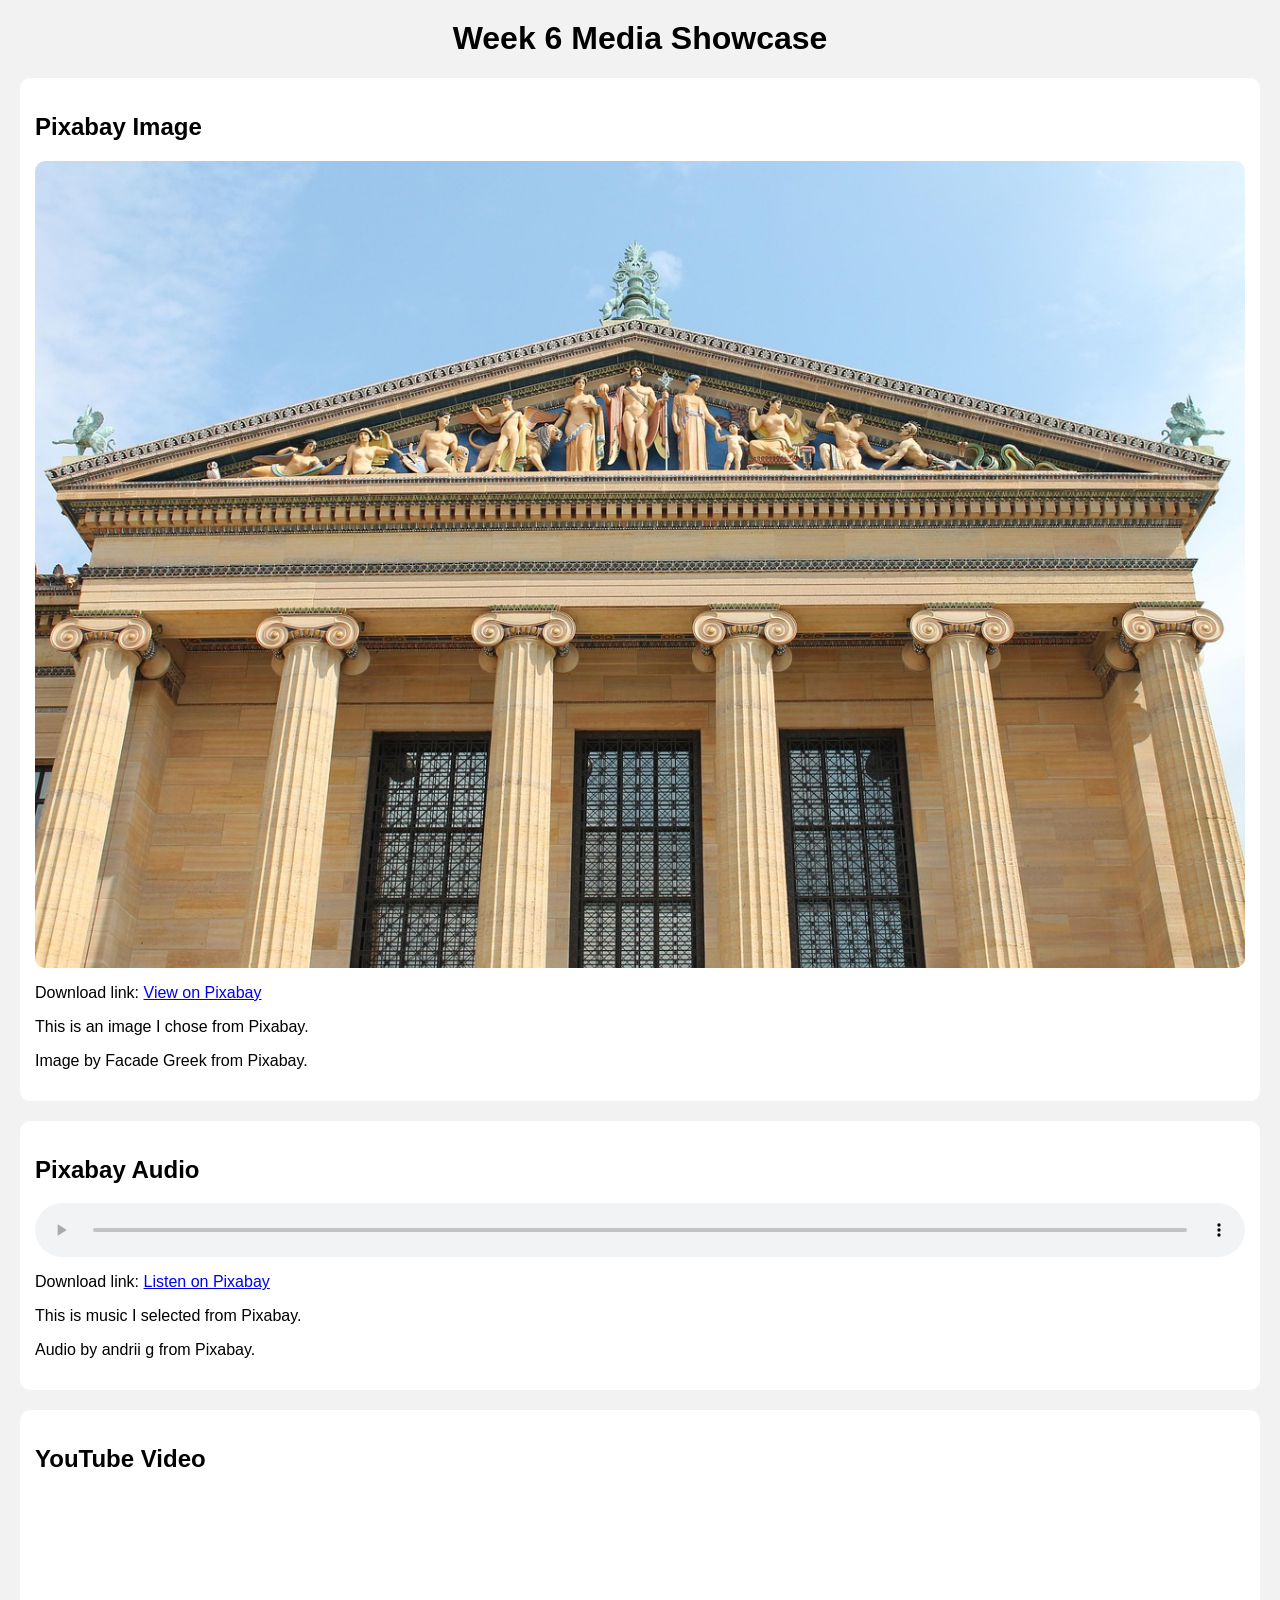
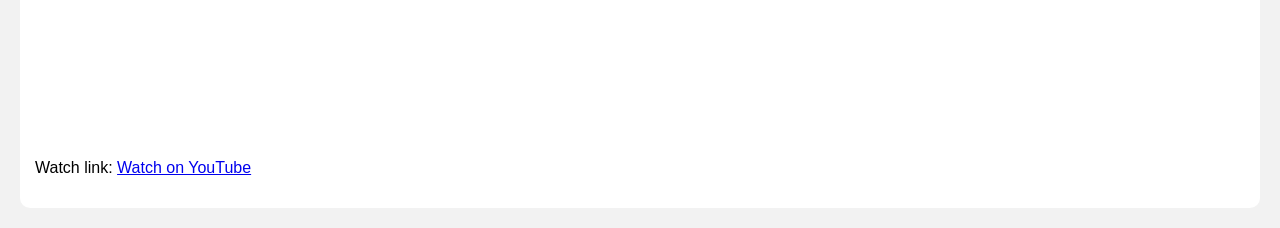
<file: index.html>
<html>
<html>
<head>
    <title>My Media Showcase</title>
    <link rel="stylesheet" href="style.css">
</head>

<body>

    <h1>Week 6 Media Showcase</h1>

    <div class="container">

        <!-- Image Section -->
        <div class="card">
            <h2>Pixabay Image</h2>

            <img src="image.jpg" alt="My Pixabay Image">

            <p>
                Download link:
                <a href="https://pixabay.com/photos/facade-greek-989671/" target="_blank">
                    View on Pixabay
                </a>
            </p>

            <p>This is an image I chose from Pixabay.</p>

            <p>
                Image by Facade Greek from Pixabay.
            </p>
        </div>

        <!-- Audio Section -->
        <div class="card">
            <h2>Pixabay Audio</h2>

            <audio controls>
                <source src="audio.mp3" type="audio/mpeg">
            </audio>

            <p>
                Download link:
                <a href="https://pixabay.com/music/acoustic-group-calm-nature-music-471361/" target="_blank">
                    Listen on Pixabay
                </a>
            </p>

            <p>This is music I selected from Pixabay.</p>

            <p>
                Audio by andrii g from Pixabay.
            </p>
        </div>

        <!-- YouTube Video Section -->
        <div class="card">
            <h2>YouTube Video</h2>

            <iframe width="100%" height="250"
                src="https://www.youtube.com/embed/jhratVNVbVc"
                frameborder="0" allowfullscreen>
            </iframe>

            <p>
                Watch link:
                <a href="https://www.youtube.com/embed/jhratVNVbVc" target="_blank">
                    Watch on YouTube
                </a>
            </p>

            
        </div>

    </div>

</body>
</html>
</file>
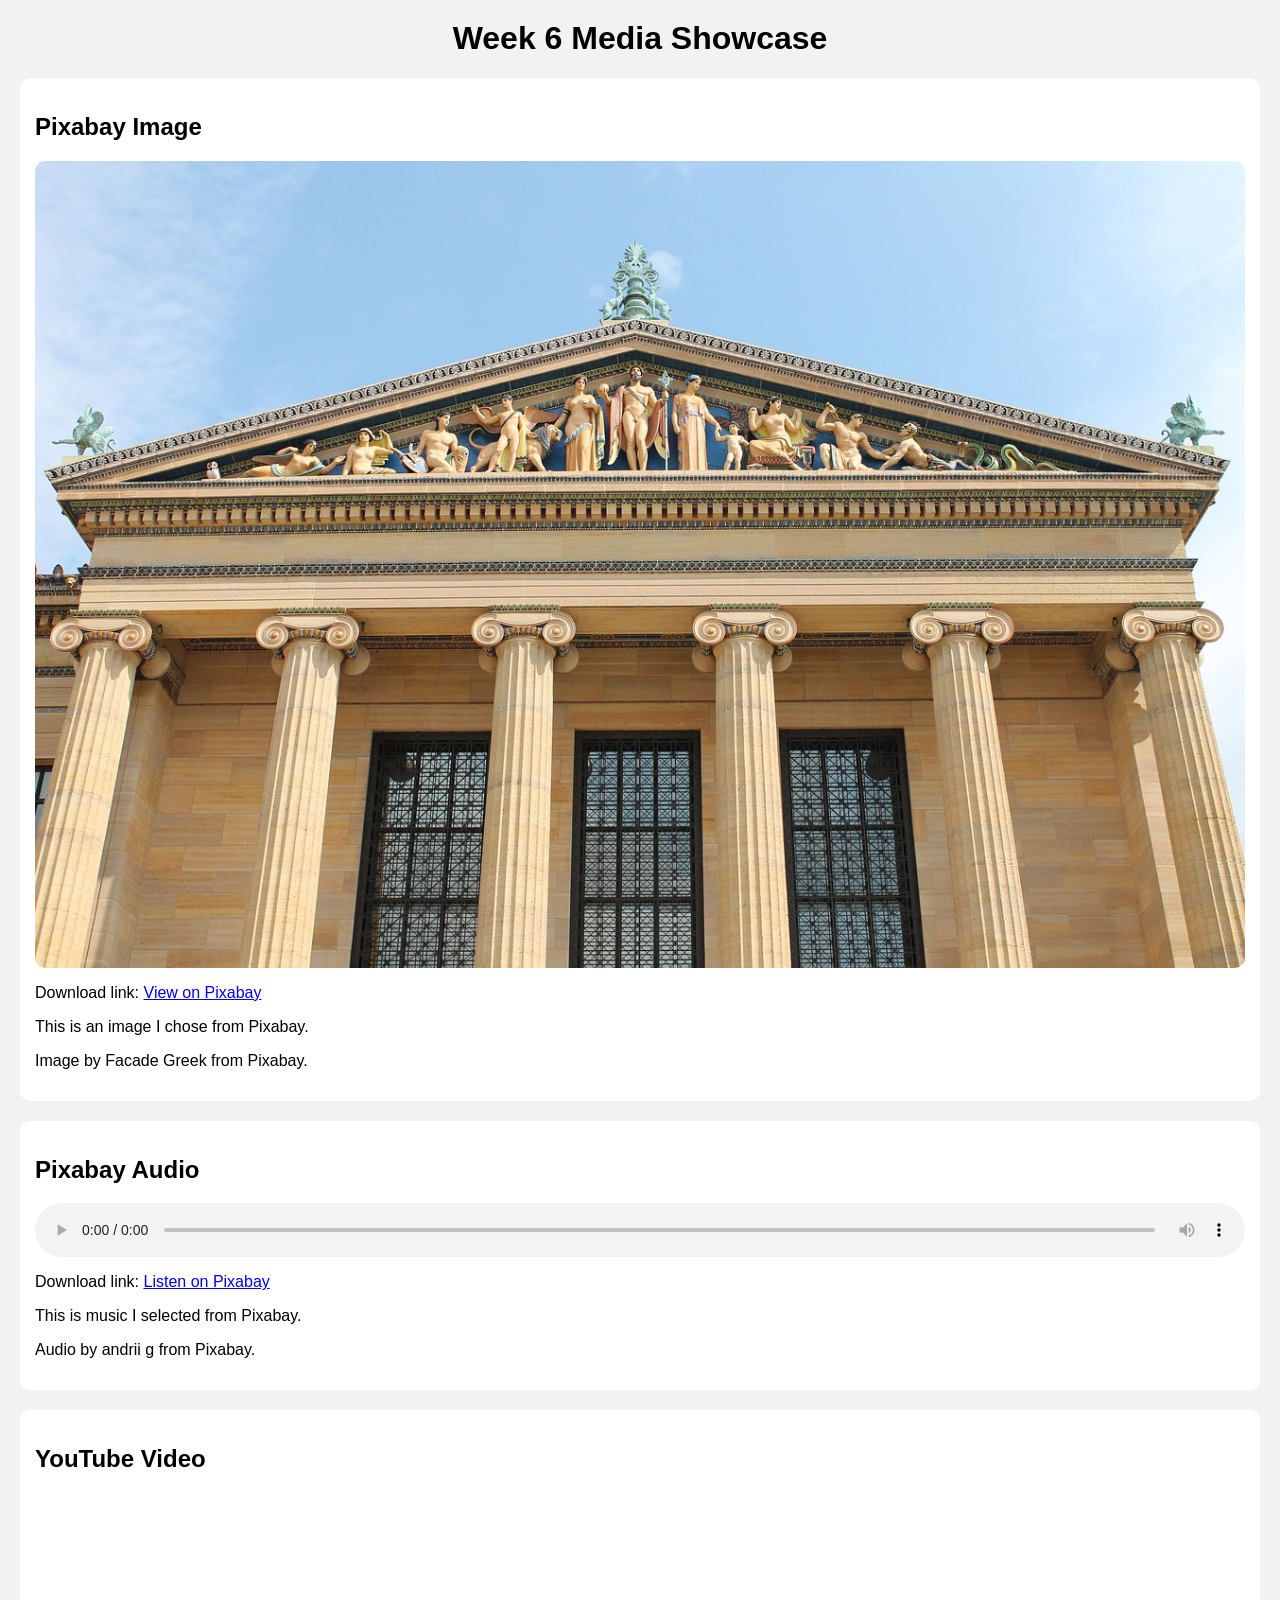
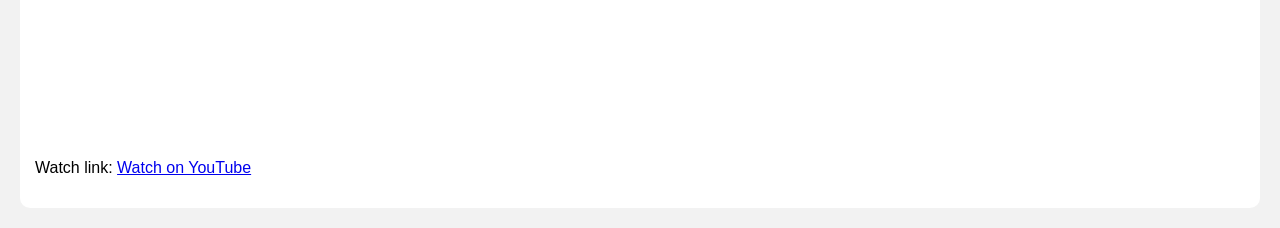
<file: index.html.html>
<html>
<html>
<head>
    <title>My Media Showcase</title>
    <link rel="stylesheet" href="style.css">
</head>

<body>

    <h1>Week 6 Media Showcase</h1>

    <div class="container">

        <!-- Image Section -->
        <div class="card">
            <h2>Pixabay Image</h2>

            <img src="image.jpg" alt="My Pixabay Image">

            <p>
                Download link:
                <a href="https://pixabay.com/photos/facade-greek-989671/" target="_blank">
                    View on Pixabay
                </a>
            </p>

            <p>This is an image I chose from Pixabay.</p>

            <p>
                Image by Facade Greek from Pixabay.
            </p>
        </div>

        <!-- Audio Section -->
        <div class="card">
            <h2>Pixabay Audio</h2>

            <audio controls>
                <source src="audio.mp3" type="audio/mpeg">
            </audio>

            <p>
                Download link:
                <a href="https://pixabay.com/music/acoustic-group-calm-nature-music-471361/" target="_blank">
                    Listen on Pixabay
                </a>
            </p>

            <p>This is music I selected from Pixabay.</p>

            <p>
                Audio by andrii g from Pixabay.
            </p>
        </div>

        <!-- YouTube Video Section -->
        <div class="card">
            <h2>YouTube Video</h2>

            <iframe width="100%" height="250"
                src="https://www.youtube.com/embed/jhratVNVbVc"
                frameborder="0" allowfullscreen>
            </iframe>

            <p>
                Watch link:
                <a href="https://www.youtube.com/embed/jhratVNVbVc" target="_blank">
                    Watch on YouTube
                </a>
            </p>

            
        </div>

    </div>

</body>
</html>
</file>
<file: style.css>
body {
    font-family: Arial, sans-serif;
    background-color: #f2f2f2;
    margin: 20px;
}

h1 {
    text-align: center;
}

.container {
    display: grid;
    grid-template-columns: 1fr;
    gap: 20px;
}

.card {
    background-color: white;
    padding: 15px;
    border-radius: 10px;
}

.card img {
    width: 100%;
    border-radius: 10px;
}

audio {
    width: 100%;
}
</file>
